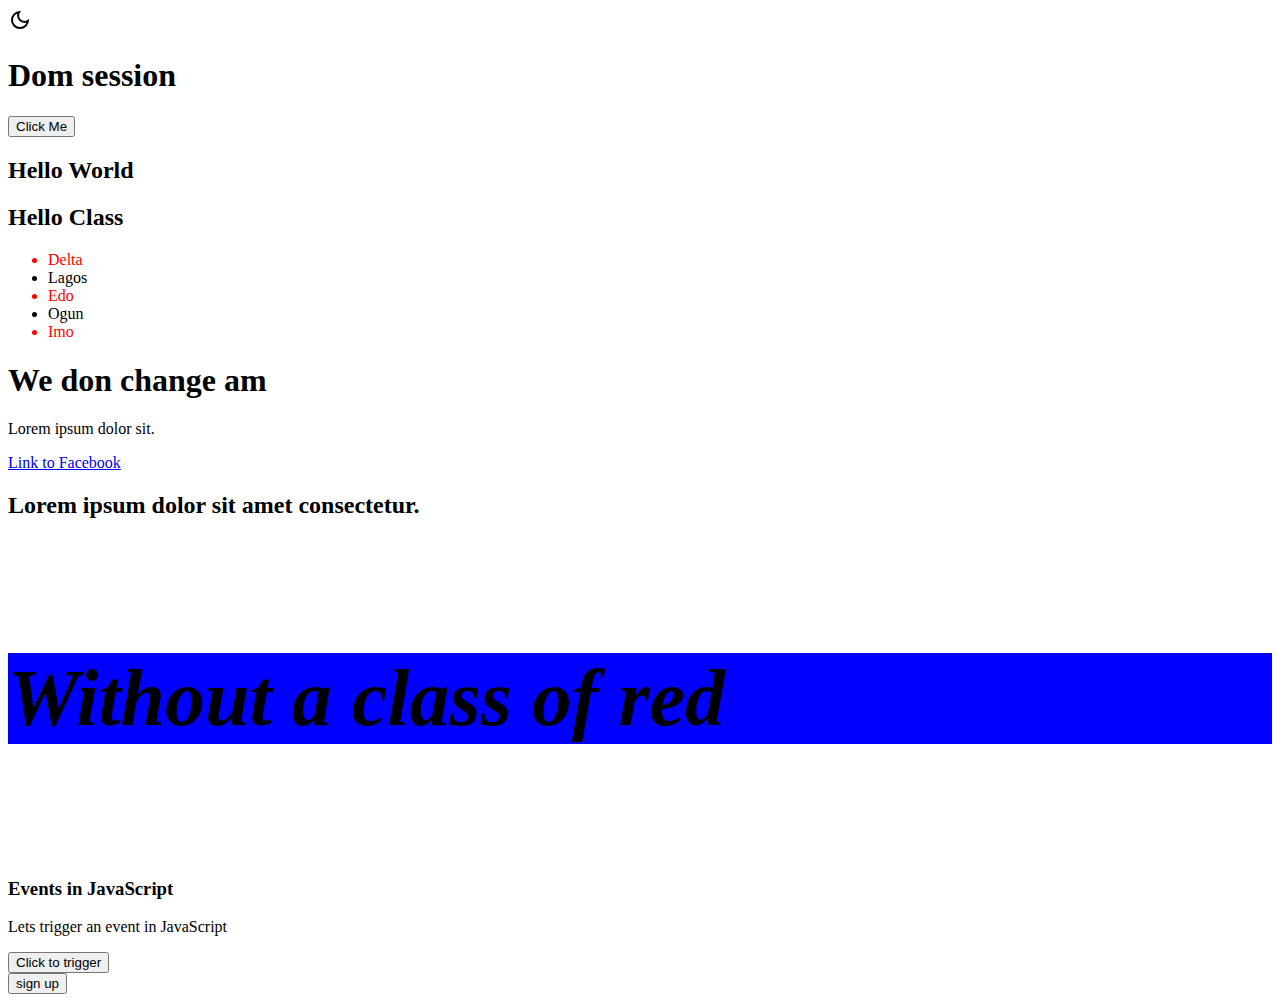
<file: dom/index.html>
<!DOCTYPE html>
<html lang="en">
<head>
  <meta charset="UTF-8">
  <meta name="viewport" content="width=device-width, initial-scale=1.0">
  <title>DOM</title>
  <link rel="stylesheet" href="./style.css">
</head>
<body>
  <section>
    <div></div>
    <img src="./assets/dark_mode_FILL0_wght400_GRAD0_opsz24.svg" alt="moon-pic">
  </section>

  <section>
    <h1 id="heading-1">Dom session</h1>
    <button class="btn"> Click Me</button>
    <h2>Hello World</h2>
    <h2>Hello Class</h2>
    <ul id="result">
      <li class="state">Delta</li>
      <li>Lagos</li>          
      <li class="state">Edo</li>
      <li>Ogun</li>
      <li class="state">Imo</li>
    </ul>
  </section>

  <main>
    <p>Lorem ipsum <span class="hide">dolor sit</span> amet consectetur.</p>
    <p>Lorem ipsum dolor sit.</p>
    <a href="https://www.google.com" target="_blank">Link to Google</a>
  </main>

  <section>
    <h2>Lorem ipsum dolor sit amet consectetur.</h2>
    <h5 class="blue">Without a class of red</h5>
  </section>

  
  <!-- Events in JS  -->
  <section>
    <h3>Events in JavaScript</h3>
    <p class="para">Lets trigger an event in JavaScript</p>
    <button class="btn2">Click to trigger</button>
  </section>
  
  <form class="hide" >
    <label for="">name</label>
    <input type="text" name="" id=""><br><br>
    <label for="">name</label>
    <input type="text" name="" id=""><br><br>
    <label for="">name</label>
    <input type="text" name="" id=""><br><br>
    <label for="">name</label>
    <input type="text" name="" id=""><br><br>
  </form>
  <button class="btnn">sign up</button>

  <script src="app.js"></script>
</body>
</html>
</file>
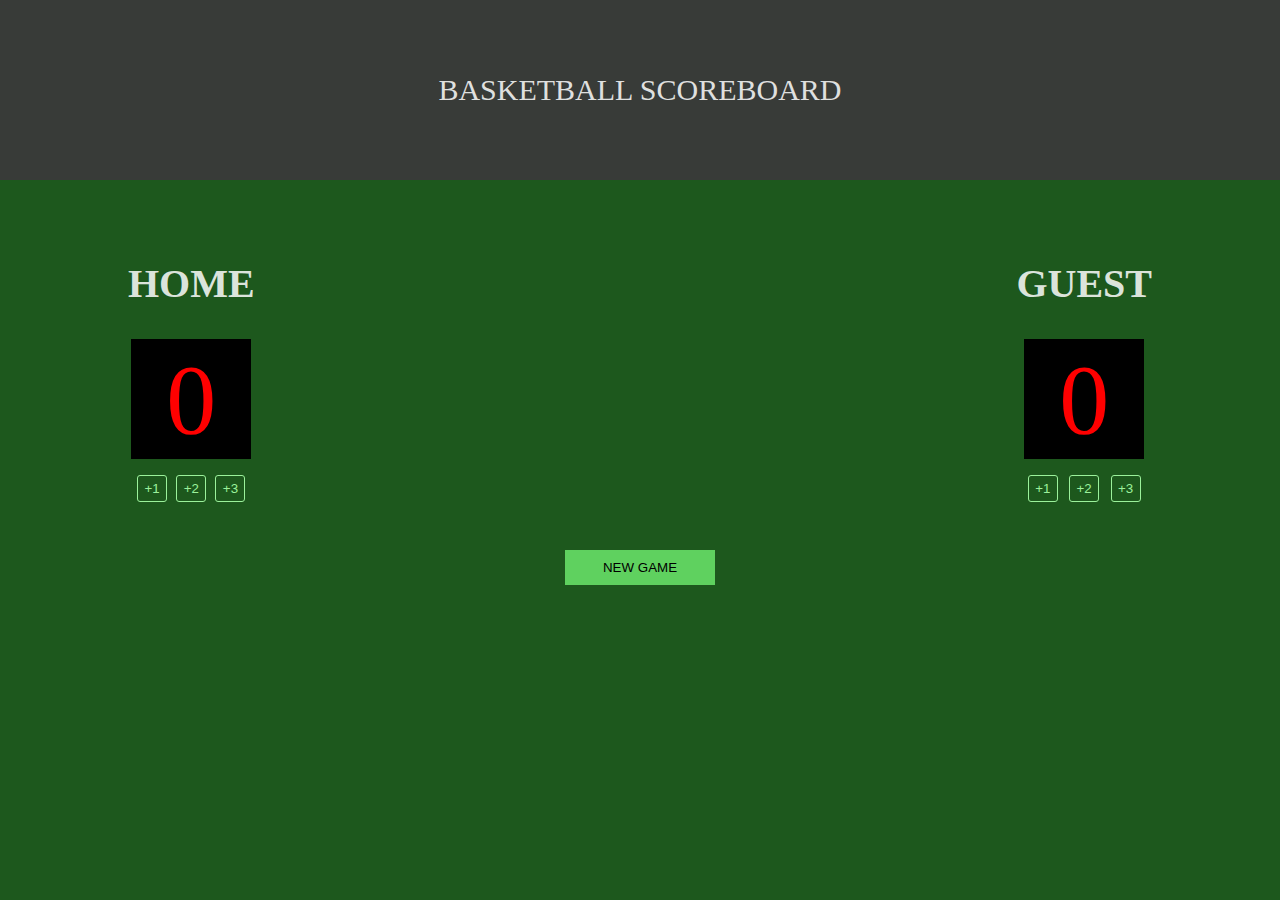
<file: dom/basketBall/index.html>
<!DOCTYPE html>
<html lang="en">
<head>
  <meta charset="UTF-8">
  <meta name="viewport" content="width=device-width, initial-scale=1.0">
  <title>BasketBall Score Board</title>
  <link rel="stylesheet" href="./style.css">
</head>
<body>
  <section>
    <header>BASKETBALL SCOREBOARD</header>
    <main>
      <div id="main">
        <div>
          <h1>HOME</h1>
          <div class="number">0</div>
          <div class="button-div">
            <button class="btn-1">+1</button>
            <button class="btn-2">+2</button>
            <button class="btn-3">+3</button>
          </div>
        </div>
  
        <div>
          <h1>GUEST</h1>
          <div class="number">0</div>
          <div class="button-div">
            <button class="btn-1">+1</button>
            <button class="btn-2">+2</button>
            <button class="btn-3">+3</button>
          </div>
        </div>
      </div>

      <button id="new-game">new game</button>
    </main>
  </section>

  <script src="./app.js"></script>
</body>
</html>
</file>
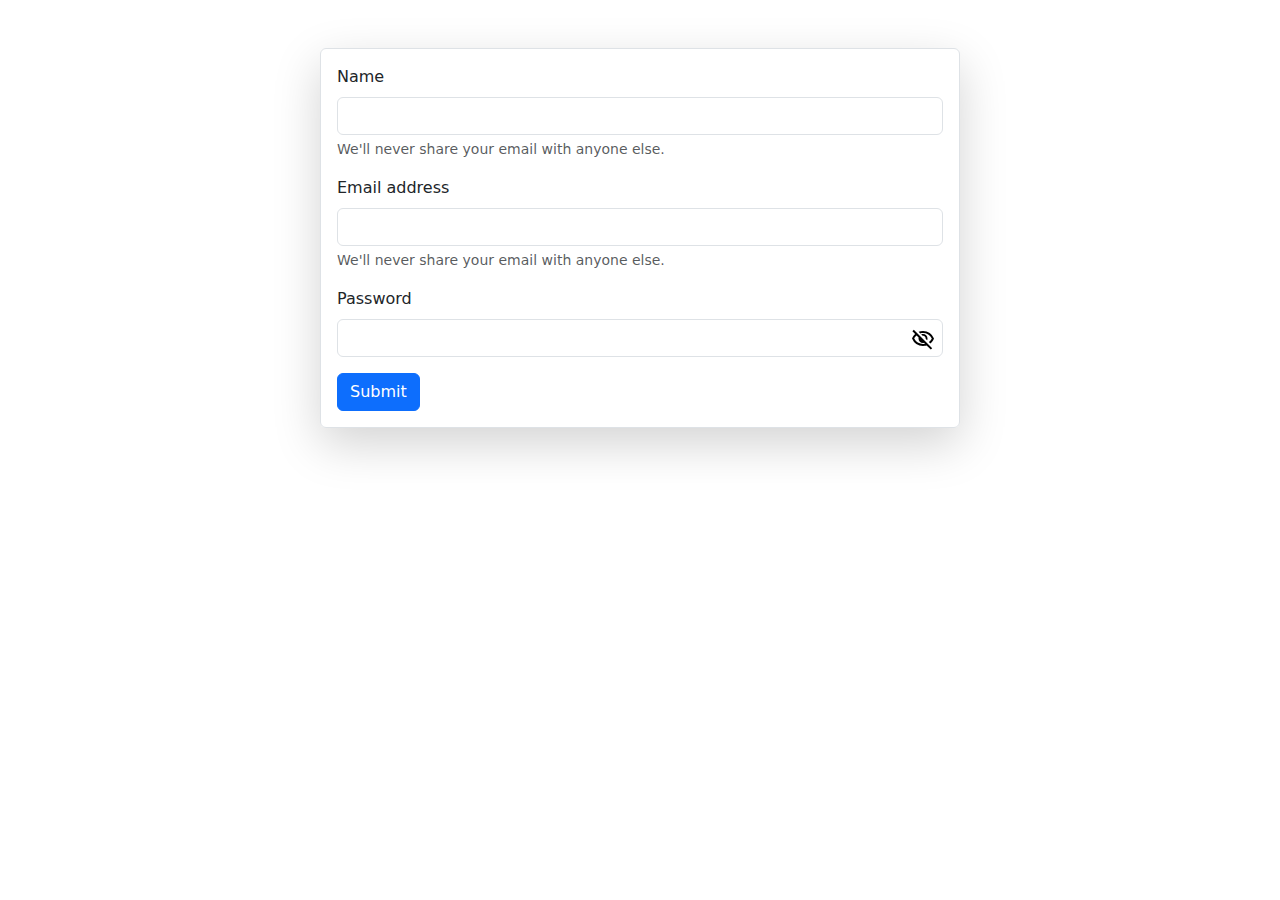
<file: dom/Wrk 3/index.html>
<!DOCTYPE html>
<html lang="en">
<head>
  <meta charset="UTF-8">
  <meta name="viewport" content="width=device-width, initial-scale=1.0">
  <title>Document</title>

  <link href="https://cdn.jsdelivr.net/npm/bootstrap@5.3.3/dist/css/bootstrap.min.css" rel="stylesheet" integrity="sha384-QWTKZyjpPEjISv5WaRU9OFeRpok6YctnYmDr5pNlyT2bRjXh0JMhjY6hW+ALEwIH" crossorigin="anonymous">

  <link rel="stylesheet" href="./style.css">
</head>
<body>
  <form class="container w-50 mt-5 border p-3 shadow-lg rounded">

    <!-- name -->
    <div class="mb-3">
      <label for="exampleInputName1" class="form-label">Name</label>
      <input type="text" class="form-control input-name" id="exampleInputName1" aria-describedby="nameHelp">
      <div id="nameHelp" class="form-text">We'll never share your email with anyone else.</div>
    </div>
    
    <!--email-->
    <div class="mb-3">
      <label for="exampleInputEmail1" class="form-label">Email address</label>
      <input type="email" class="form-control input-email" id="exampleInputEmail1" aria-describedby="emailHelp">
      <div id="emailHelp" class="form-text">We'll never share your email with anyone else.</div>
    </div>

    <!-- password  -->
    <div class="mb-3 password">
      <label for="exampleInputPassword1" class="form-label">Password</label>
      
      <div class="position-relative">
        <input type="password" class="form-control input-pwd" id="exampleInputPassword1">
        <img src="./asset/eye-close.svg" alt="hide-password" role="button" class="position-absolute top-0 end-0 mt-2 pe-2">
      </div>
    </div>

    <button type="submit" class="btn btn-primary">Submit</button>
  </form>

  <script src="https://cdn.jsdelivr.net/npm/bootstrap@5.3.3/dist/js/bootstrap.bundle.min.js" integrity="sha384-YvpcrYf0tY3lHB60NNkmXc5s9fDVZLESaAA55NDzOxhy9GkcIdslK1eN7N6jIeHz" crossorigin="anonymous"></script>

  <script src="./app.js"></script>
</body>
</html>
</file>
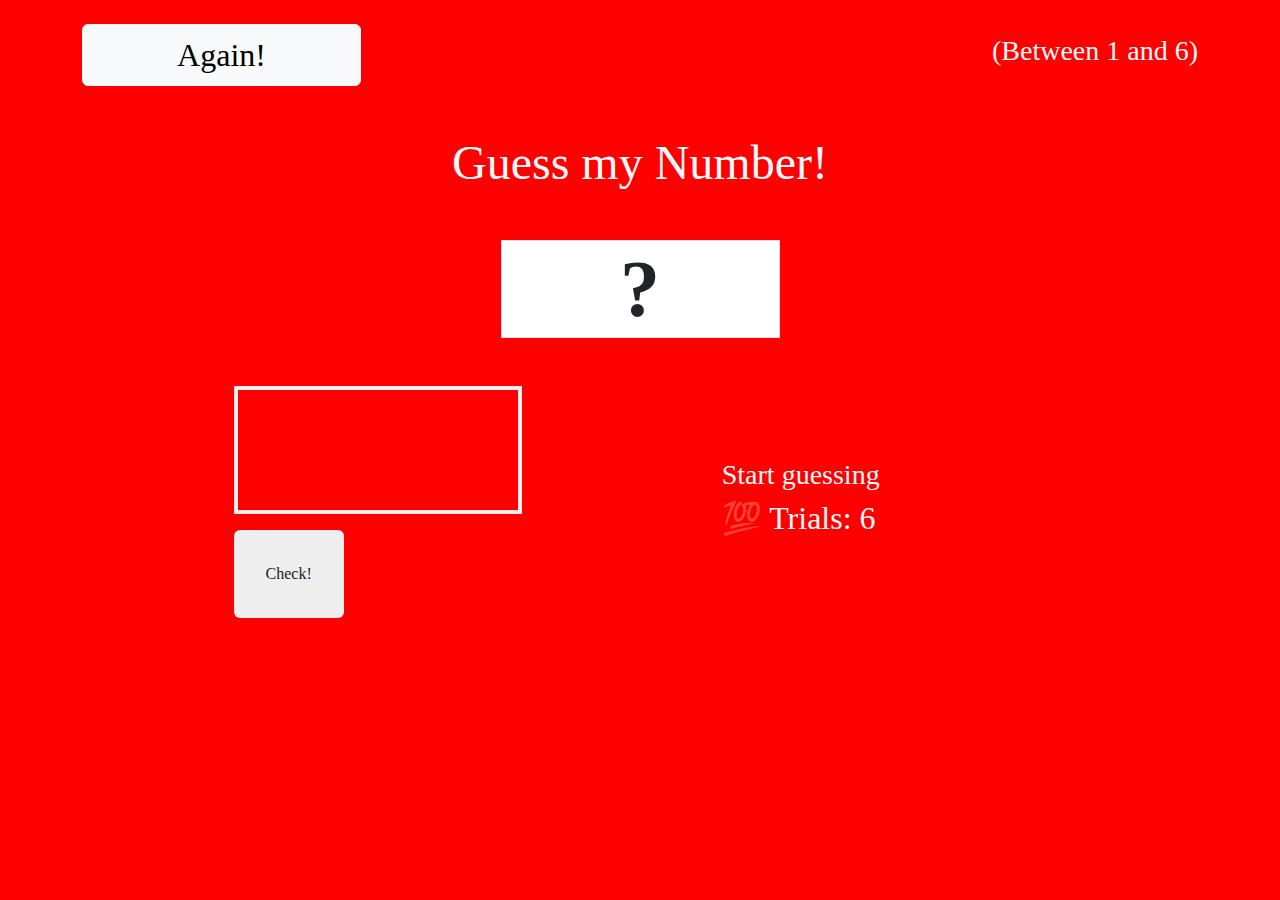
<file: dom/Wrk 4/index.html>
<!DOCTYPE html>
<html lang="en">
<head>
  <meta charset="UTF-8">
  <meta name="viewport" content="width=device-width, initial-scale=1.0">
  <title>Document</title>
  
  <link href="https://cdn.jsdelivr.net/npm/bootstrap@5.3.3/dist/css/bootstrap.min.css" rel="stylesheet" integrity="sha384-QWTKZyjpPEjISv5WaRU9OFeRpok6YctnYmDr5pNlyT2bRjXh0JMhjY6hW+ALEwIH" crossorigin="anonymous">

  <link rel="stylesheet" href="./style.css">
</head>
<body>

  <!-- nav  -->
  <nav class="container d-flex justify-content-between align-items-center mt-4">
    <button class="btn btn-light w-25 fs-2 btn-again">Again!</button>
    <h4 class="text-light fs-3">(Between 1 and 6)</h4>
  </nav>

  <!-- header  -->
  <header class="container my-5">
    <h1 class="text-center text-light "> Guess my Number!</h1>
    <div class="mt-5">
      <h3 class="text-center border w-25 mx-auto bg-white fw-bold number">?</h3>
    </div>

  </header>

  <!-- main  -->
  <main class="container">
   <div class="w-75 m-auto row justify-content-between align-items-center">
     <!-- form  -->
     <form class="col-md-5">
      <input type="number" class=" guess">
      <!-- div for button  -->
      <div>
        <button class="btn btn-light btn-checker mt-3">Check!</button>
      </div>
      </form>

    <!-- second div  -->
      <div class="text-light col-md-5">
        <h3 class="message ">Start guessing</h3>
        <h2 class="label-score">💯 Trials: <span class="score">6</span> </h2>
      </div>
   </div>
  </main>
  

  
  <script src="https://cdn.jsdelivr.net/npm/bootstrap@5.3.3/dist/js/bootstrap.bundle.min.js" integrity="sha384-YvpcrYf0tY3lHB60NNkmXc5s9fDVZLESaAA55NDzOxhy9GkcIdslK1eN7N6jIeHz" crossorigin="anonymous"></script>

  <script src="./app.js"></script>
</body>
</html>
</file>
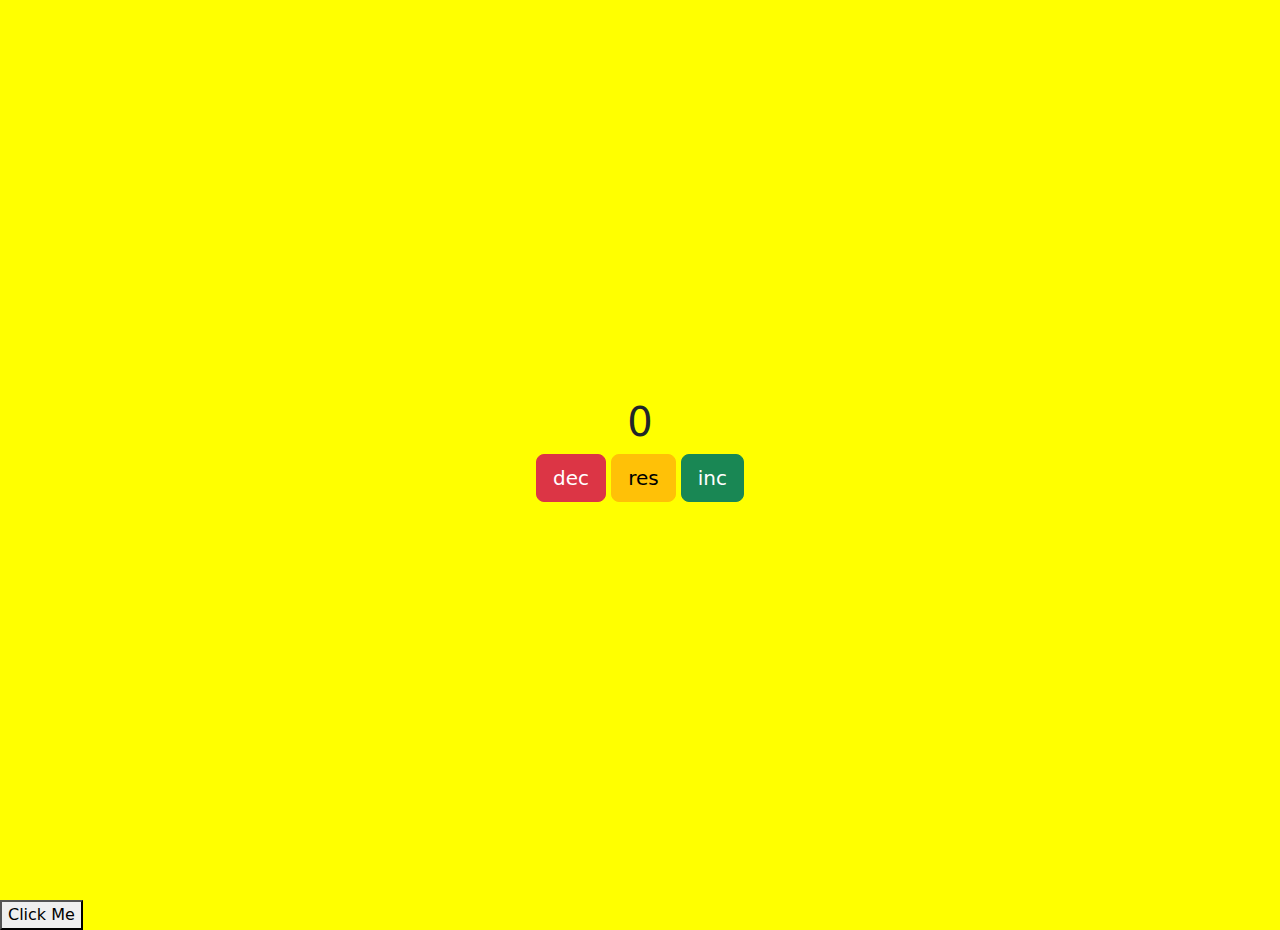
<file: dom/Wrk1/index.html>
<!DOCTYPE html>
<html lang="en">
<head>
  <meta charset="UTF-8">
  <meta name="viewport" content="width=device-width, initial-scale=1.0">
  <title>Work 1</title>

  <link href="https://cdn.jsdelivr.net/npm/bootstrap@5.3.3/dist/css/bootstrap.min.css" rel="stylesheet" integrity="sha384-QWTKZyjpPEjISv5WaRU9OFeRpok6YctnYmDr5pNlyT2bRjXh0JMhjY6hW+ALEwIH" crossorigin="anonymous">

  <link rel="stylesheet" href="./style.css">
</head>
<body>
  <main class="d-flex justify-content-center align-items-center flex-column">
    <h1>0</h1>
    <div>
      <button class="btn btn-danger btn-lg dec">dec</button>
      <button class="btn btn-warning btn-lg res">res</button>
      <button class="btn btn-success btn-lg inc">inc</button>
    </div>
  </main>

  <button id="button">Click Me</button>

  <link href="https://cdn.jsdelivr.net/npm/bootstrap@5.3.3/dist/css/bootstrap.min.css" rel="stylesheet" integrity="sha384-QWTKZyjpPEjISv5WaRU9OFeRpok6YctnYmDr5pNlyT2bRjXh0JMhjY6hW+ALEwIH" crossorigin="anonymous">


  <script src="./app.js"></script>
</body>
</html>
</file>
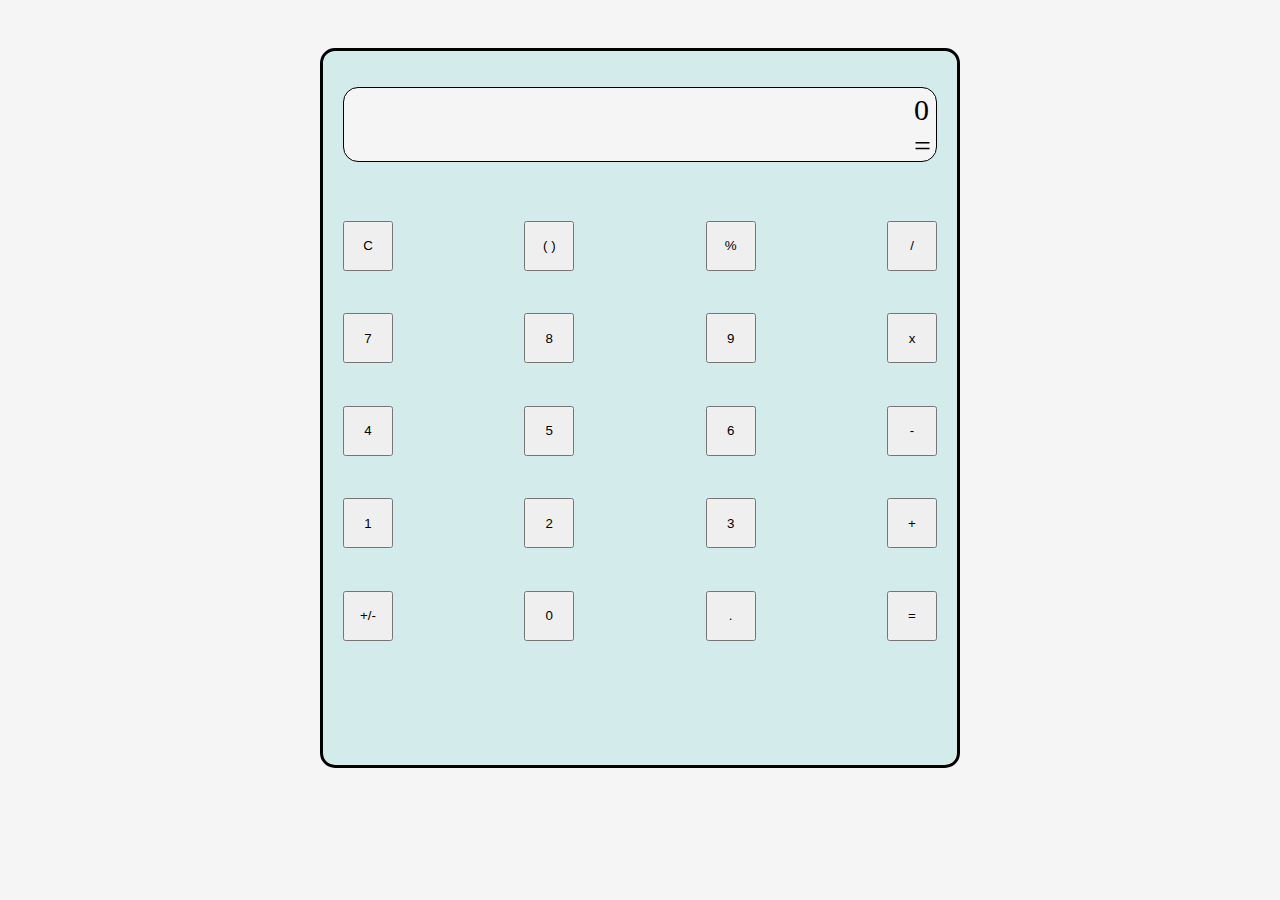
<file: prac1/calculator/index.html>
<!DOCTYPE html>
<html lang="en">
<head>
  <meta charset="UTF-8">
  <meta name="viewport" content="width=device-width, initial-scale=1.0">
  <title>Document</title>
  <!-- <link href="https://cdn.jsdelivr.net/npm/bootstrap@5.3.3/dist/css/bootstrap.min.css" rel="stylesheet" integrity="sha384-QWTKZyjpPEjISv5WaRU9OFeRpok6YctnYmDr5pNlyT2bRjXh0JMhjY6hW+ALEwIH" crossorigin="anonymous"> -->

  <link rel="stylesheet" href="./style.css">
</head>
<body>
  <section id="main-content">
    <section id="section-1">
      <p>0</p>
      <p>=</p>
    </section>
  
    <section class="section2">
      <div>
        <button id="C">C</button>
        <button id="bracket">( )</button>
        <button id="%">%</button>
        <button id="/">/</button>
      </div>
  
      <div>
        <button id="seven">7</button>
        <button id="eight">8</button>
        <button id="nine">9</button>
        <button id="times">x</button>
      </div>
  
      <div>
        <button id="four">4</button>
        <button id="five">5</button>
        <button id="six">6</button>
        <button id="minus">-</button>
      </div>
  
      <div>
        <button id="one">1</button>
        <button id="two">2</button>
        <button id="three">3</button>
        <button id="add">+</button>
      </div>
  
      <div>
        <button>+/-</button>
        <button id="zero">0</button>
        <button>.</button>
        <button>=</button>
      </div>
    </section>
  </section>

  <!-- <link href="https://cdn.jsdelivr.net/npm/bootstrap@5.3.3/dist/css/bootstrap.min.css" rel="stylesheet" integrity="sha384-QWTKZyjpPEjISv5WaRU9OFeRpok6YctnYmDr5pNlyT2bRjXh0JMhjY6hW+ALEwIH" crossorigin="anonymous"> -->

  <script src="./app.js"></script>
</body>
</html>
</file>
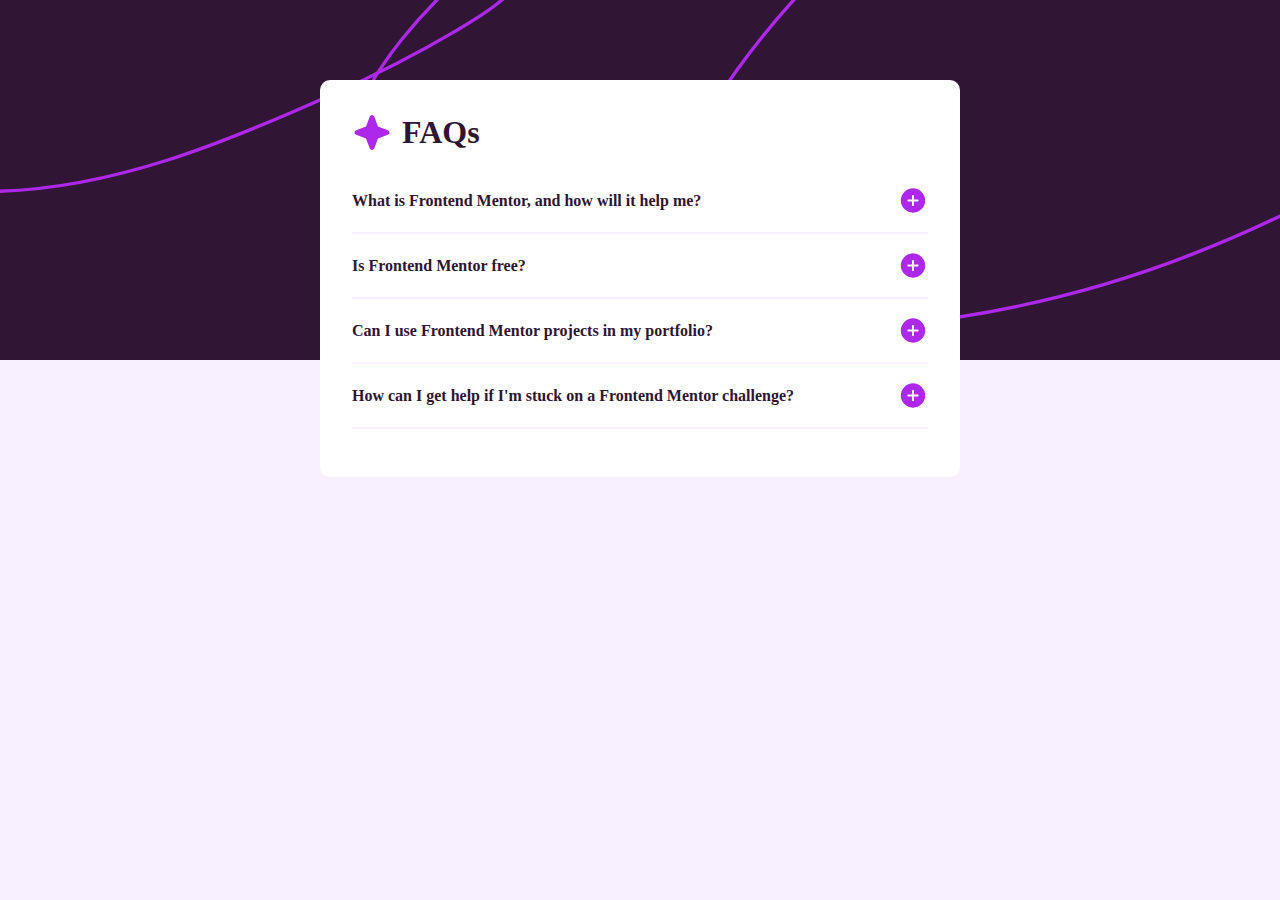
<file: Projects/faq-accordion-main/index.html>
<!DOCTYPE html>
<html lang="en">
<head>
  <meta charset="UTF-8">
  <meta name="viewport" content="width=device-width, initial-scale=1.0"> <!-- displays site properly based on user's device -->

  <link rel="icon" type="image/png" sizes="32x32" href="./assets/images/favicon-32x32.png">
  
  <title>Frontend Mentor | FAQ accordion</title>

  <link rel="stylesheet" href="./style.css">

  <!-- Feel free to remove these styles or customise in your own stylesheet 👍 -->
  <style>
    .attribution { font-size: 11px; text-align: center; }
    .attribution a { color: hsl(228, 45%, 44%); }
  </style>
</head>
<body>
  <!-- header  -->
  <header></header>

  <!-- main section  -->
  <section class="section">
    <!-- first div  -->
    <div class="section-div1">
      <img src="./assets/images/icon-star.svg" alt="button" role="button">
      <h1>FAQs</h1>
    </div>

    <!-- second div  -->
    <div>
      <div class="div">
        <div class="div-title">
          <h4>What is Frontend Mentor, and how will it help me?</h4>
          <img src="./assets/images/icon-plus.svg" alt="button" role="button" class="img">
        </div>
        <p class="hide pTag">
          Frontend Mentor offers realistic coding challenges to help developers improve their 
          frontend coding skills with projects in HTML, CSS, and JavaScript. It's suitable for 
          all levels and ideal for portfolio building.
        </p>
      </div>
      <!-- <hr> -->
  
      <!-- 3rd div  -->
      <div class="div">
        <div class="div-title">
          <h4>Is Frontend Mentor free?</h4>
          <img src="./assets/images/icon-plus.svg" alt="button" role="button" class="img">
        </div>
        <p class="hide pTag">
          Yes, Frontend Mentor offers both free and premium coding challenges, with the free 
          option providing access to a range of projects suitable for all skill levels.
        </p>
      </div>
      <!-- <hr> -->
  
      <!-- 4th div  -->
      <div class="div">
        <div class="div-title">
          <h4>Can I use Frontend Mentor projects in my portfolio?</h4>
          <img src="./assets/images/icon-plus.svg" alt="button" role="button" class="img">
        </div>
        <p class="hide pTag">
          Yes, you can use projects completed on Frontend Mentor in your portfolio. It's an excellent
          way to showcase your skills to potential employers!
        </p>
      </div>
      <!-- <hr> -->
  
      <!-- last div  -->
      <div class="div">
        <div class="div-title">
          <h4>How can I get help if I'm stuck on a Frontend Mentor challenge?</h4>
          <img src="./assets/images/icon-plus.svg" alt="button" role="button" class="img">
        </div>
        <p class="hide pTag">
          The best place to get help is inside Frontend Mentor's Discord community. There's a help 
          channel where you can ask questions and seek support from other community members.
        </p>
      </div>
    </div>
  

  

  

  

  
  
  
  </section>

  

  
  <div class="attribution">
    Challenge by <a href="https://www.frontendmentor.io?ref=challenge" target="_blank">Frontend Mentor</a>. 
    Coded by <a href="#">Your Name Here</a>.
  </div>

  <script src="./app.js"></script>
</body>
</html>
</file>
<file: dom/style.css>
.hide {
  /* display: none; */
  visibility: hidden;
}

.red {
  background-color: red;
  font-size: 2rem;
  text-decoration: underline;
  color: white;
}

.blue {
  background-color: blue;
  font-style: italic;
  font-size: 5rem;
}

img:hover {
  cursor: pointer;
}

.dark {
  background-color: black;
  color: white;
}

.light {
  background-color: white;
  color: black;
}

.hide{
  display: none;
}
</file>
<file: dom/basketBall/style.css>
* {
  padding: 0;
  margin: 0;
  box-sizing: border-box;
}

body {
  width: 100%;
  max-width: 1440px;
}

section {
  background-color: rgb(29, 88, 29);
  height: 100vh;
  display: flex;
  flex-direction: column;
}

header {
  background-color: rgb(56, 59, 56);
  height: 20vh;
  width: 100%;
  align-items: center;
  display: flex;
  justify-content: center;
  font-size: 30px;
  color: rgba(255, 255, 255, 0.854);
  font-family: fantasy;
}

main {
  display: flex;
  flex-direction: column;
  width: 80%;
  margin: 0 auto;
  gap: 3rem;
  padding: 5rem 0 3rem;
}

#main {
  display: flex;
  justify-content: space-between;
}
#main div h1 {
  font-size: 40px;
  color: rgba(255, 255, 255, 0.854);
  margin-bottom: 2rem;
}

.number {
  color: red;
  background-color: black;
  width: 120px;
  height: 120px;
  display: flex;
  justify-content: center;
  align-items: center;
  font-size: 100px;
  margin: 0 auto 1rem;
}

.button-div {
  display: flex;
  justify-content: space-evenly;
}
.button-div button {
  width: 30px;
  background-color: transparent;
  border: 1px solid rgb(155, 241, 155);
  color: rgb(155, 241, 155);
  padding: 5px;
  border-radius: 3px;
}

#new-game {
  width: 150px;
  margin: 0 auto;
  padding: 10px;
  background-color: rgba(106, 229, 106, 0.854);
  text-transform: uppercase;
  border: none;
}/*# sourceMappingURL=style.css.map */
</file>
<file: dom/Wrk 3/style.css>
/*# sourceMappingURL=style.css.map */
</file>
<file: dom/Wrk 4/style.css>
body {
  font-family: cursive;
  background-color: red;
}

header h1 {
  font-size: 3rem;
}

header h3 {
  font-size: 5rem;
}

/* form input */
input {
  height: 8rem;
  background: none;
  border: 4px solid #eee;
  font-size: 5rem;
  width: 18rem;
  text-align: center;
}

.btn-checker {
  border: none;
  background-color: #eee;
  color: #222;
  font-size: 1rem;
  padding: 2rem;
  cursor: pointer;
}/*# sourceMappingURL=style.css.map */
</file>
<file: dom/Wrk1/style.css>
main {
  min-height: 100vh;
}
</file>
<file: prac1/calculator/style.css>
* {
  padding: 0;
  margin: 0;
  box-sizing: border-box;
}

body {
  background-color: whitesmoke;
  min-height: 100vh;
  width: 100%;
  display: flex;
  flex-direction: column;
}

#main-content {
  border: 3px solid black;
  width: 50%;
  margin: 3rem auto;
  height: 80vh;
  background-color: rgba(190, 229, 229, 0.616);
  border-radius: 15px;
  padding: 20px;
}

#section-1 {
  /* width: 90%; */
  border: 1px solid black;
  margin: 1rem auto;
  background-color: whitesmoke;
  border-radius: 15px;
  padding: 5px;
  height: 75px;
  display: flex;
  flex-direction: column;
  justify-content: right;
  align-items: last baseline;
  gap: 2px;
}

p {
  font-size: 30px;
}

.section2 {
  display: flex;
  flex-direction: column;
  justify-content: space-evenly;
  height: 75%;
  align-items: center;
}
.section2 div {
  display: flex;
  justify-content: space-between;
  width: 100%;
}
.section2 div button {
  width: 50px;
  height: 50px;
}
.section2 div button:hover {
  border-radius: 15px;
  border: 3px dashed rgb(81, 79, 79);
  background-color: antiquewhite;
}/*# sourceMappingURL=style.css.map */
</file>
<file: Projects/faq-accordion-main/style.css>
* {
  padding: 0;
  margin: 0;
  box-sizing: border-box;
}

body {
  background-color: hsl(275, 100%, 97%);
}

header {
  position: relative;
  height: 40vh;
  background-color: hsl(292, 42%, 14%);
  background-image: url(./assets/images/background-pattern-desktop.svg);
  background-size: cover;
}

.section {
  position: absolute;
  width: 50%;
  margin: 0 auto;
  top: 5rem;
  left: 25%;
  background-color: hsl(0, 0%, 100%);
  padding: 2rem;
  border-radius: 10px;
  color: hsl(292, 42%, 14%);
}
.section-div1 {
  display: flex;
  align-items: center;
  gap: 10px;
  margin-bottom: 2rem;
}

.div {
  border-bottom: 2px solid hsl(275, 100%, 97%);
  margin-bottom: 1rem;
}
.div-title {
  display: flex;
  align-items: center;
  justify-content: space-between;
  margin-bottom: 1rem;
}
.div-title:hover {
  color: hsl(276, 33%, 54%);
  cursor: pointer;
}

.img:hover {
  cursor: pointer;
}

.hide {
  display: none;
}

.visible {
  display: block;
  color: hsl(292, 16%, 49%);
  margin-bottom: 1rem;
}

@media (max-width: 426px) {
  header {
    height: 38vh;
    background-image: url(./assets/images/background-pattern-mobile.svg);
  }
  .section {
    width: 90%;
    margin: 0 auto;
    top: 10rem;
    left: 5%;
    padding: 1.5rem;
    border-radius: 5px;
    color: hsl(292, 42%, 14%);
  }
  .div {
    border-bottom: 2px solid hsl(275, 100%, 97%);
    margin-bottom: 1rem;
  }
  .div-title {
    gap: 2.5rem;
  }
}/*# sourceMappingURL=style.css.map */
</file>
